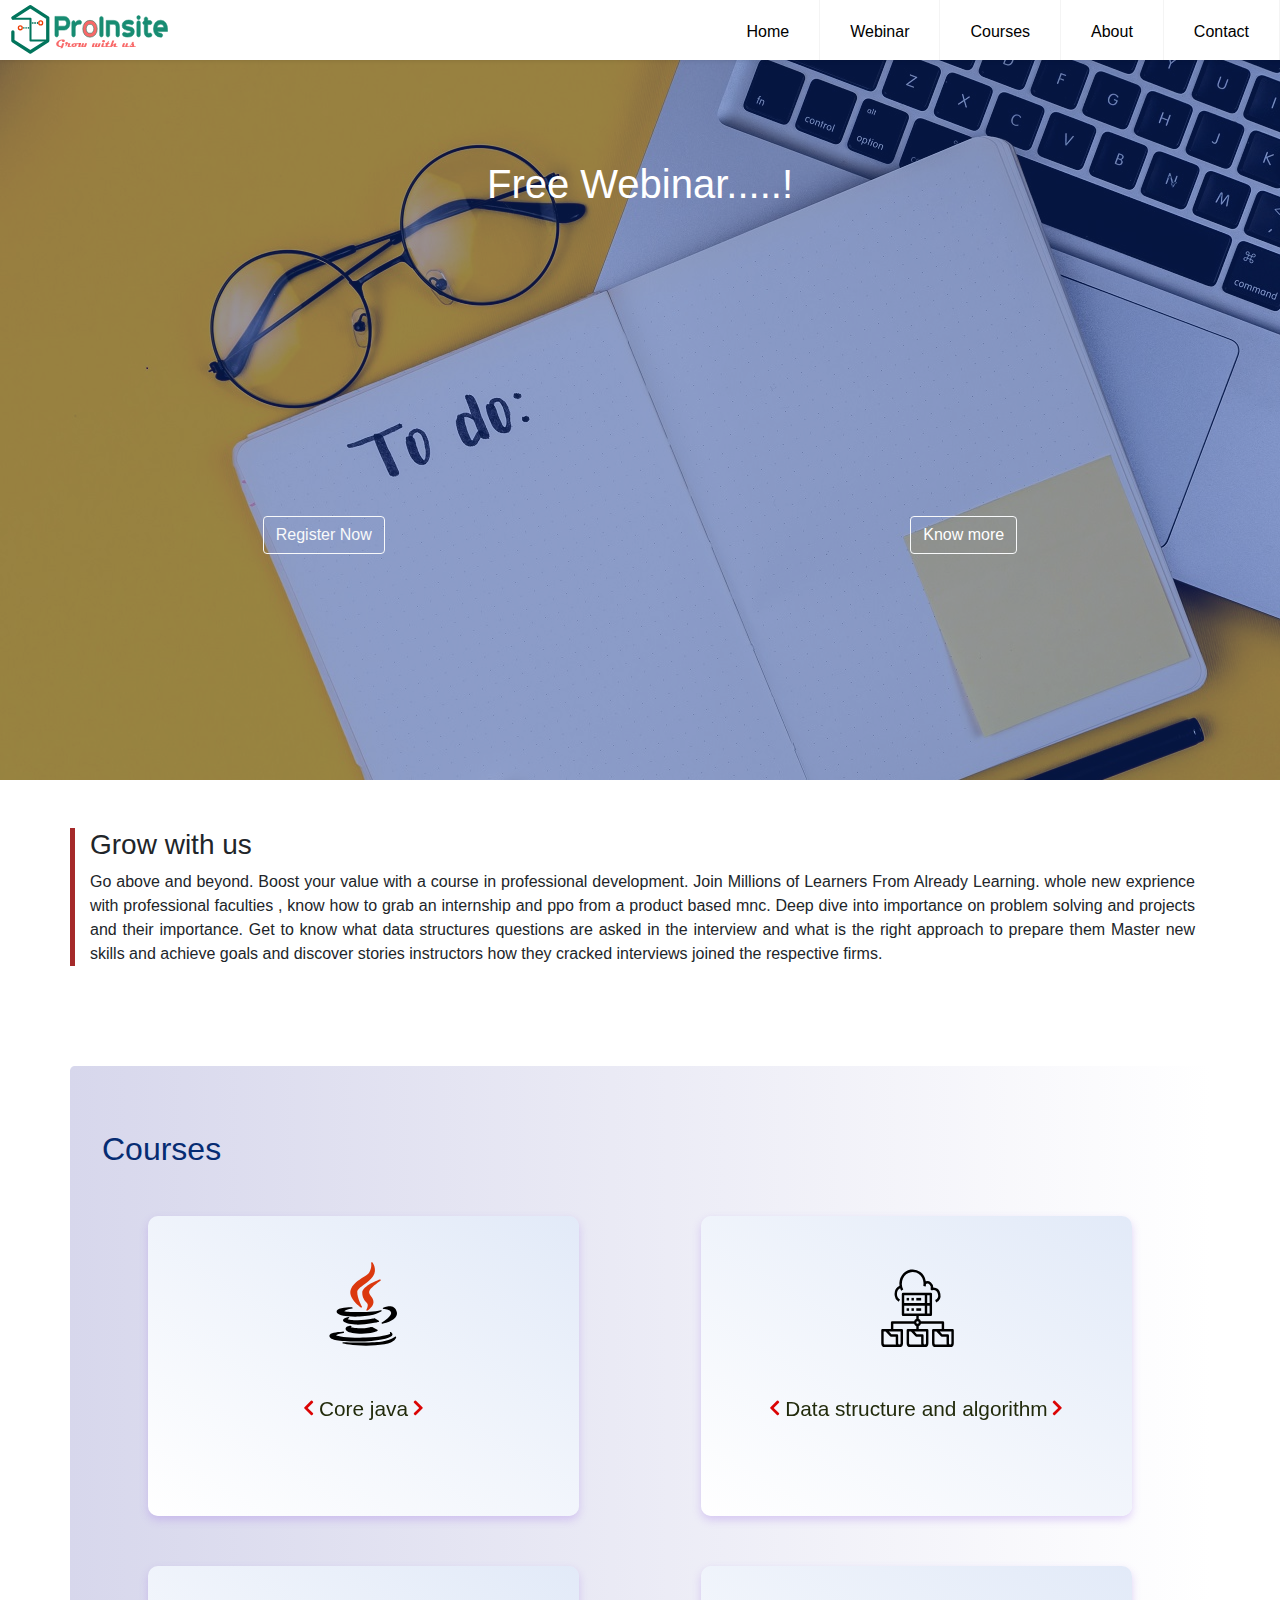
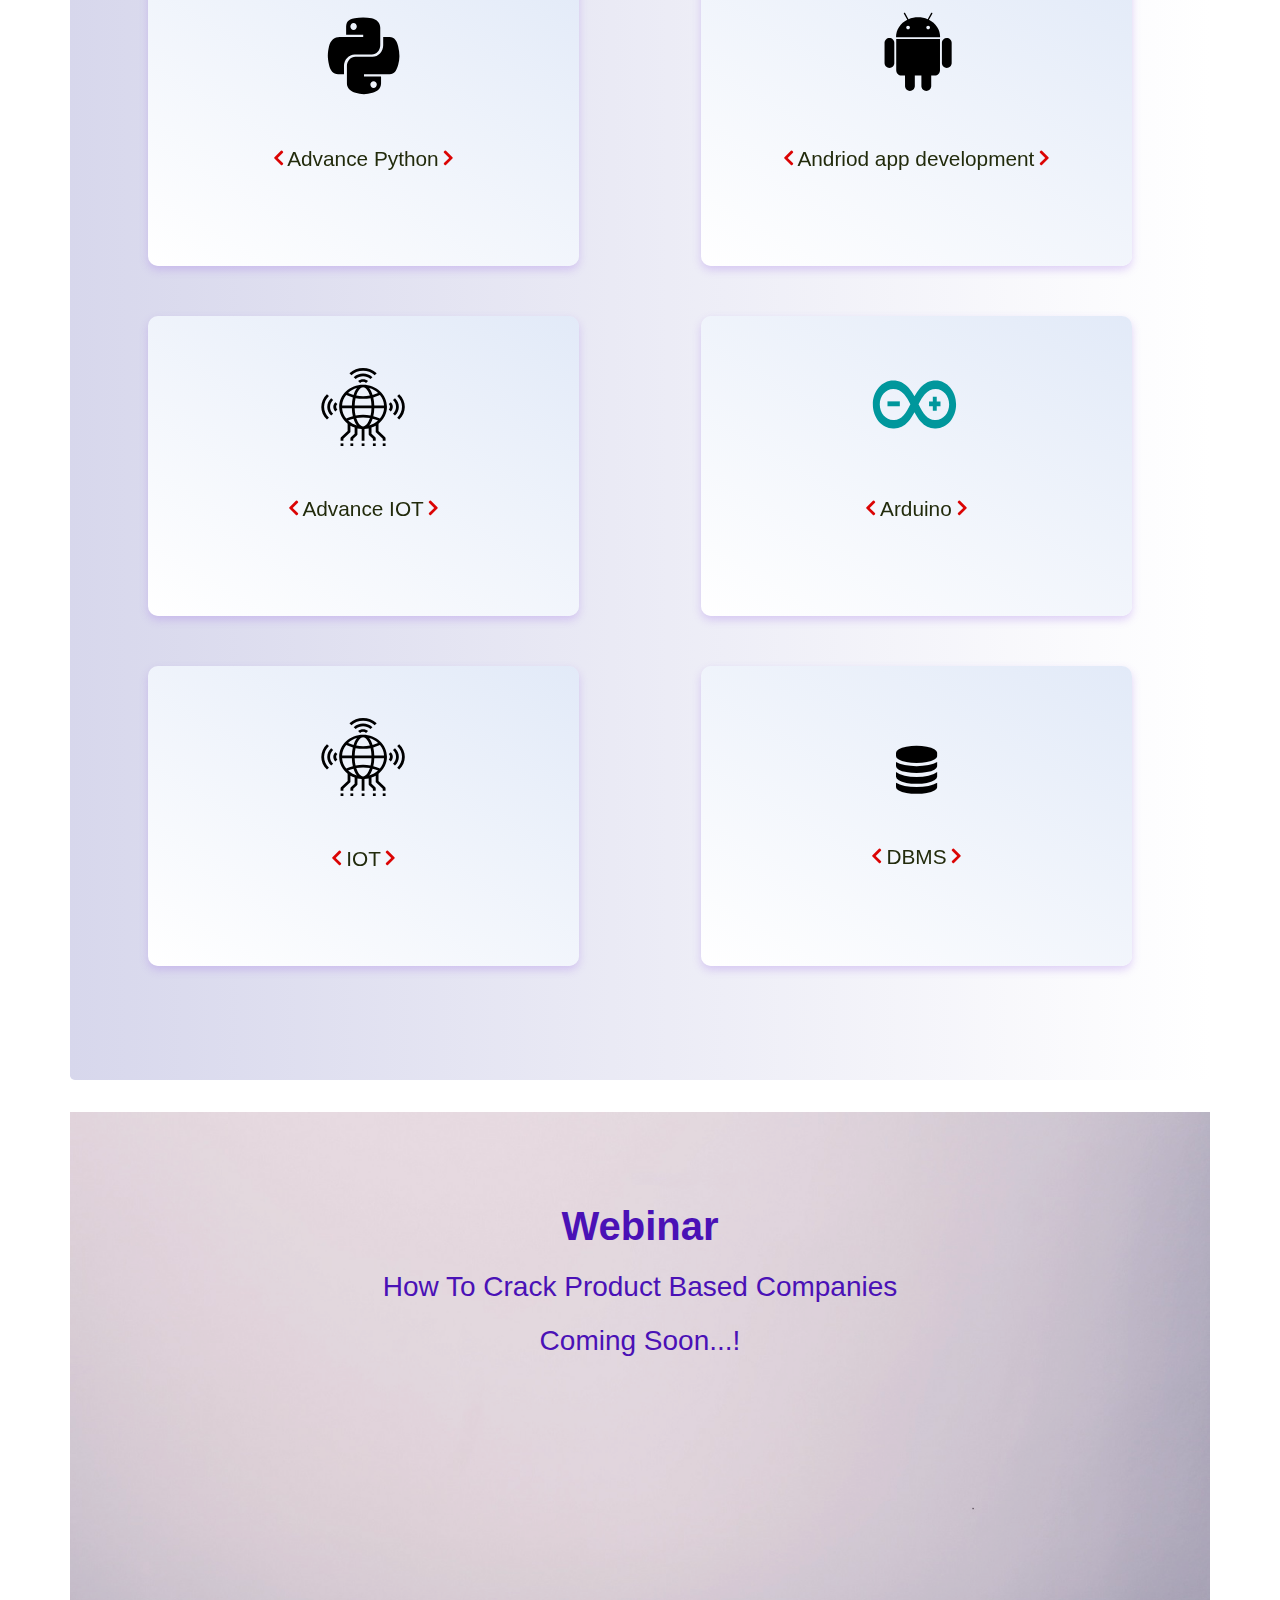
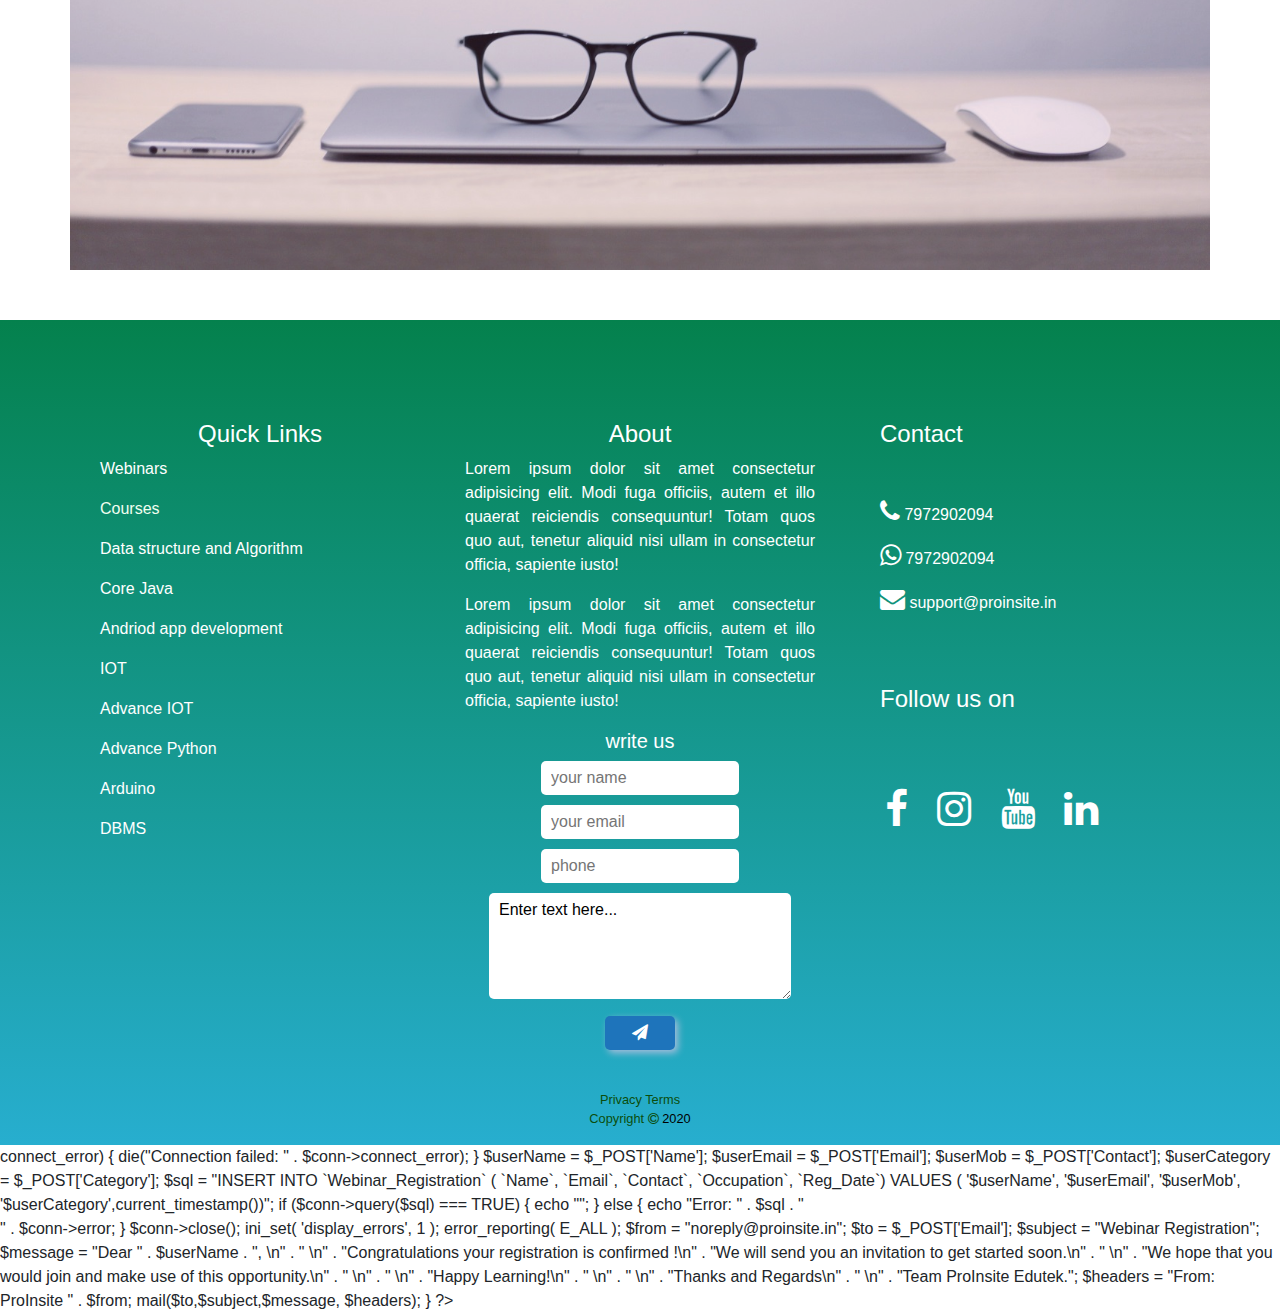
<file: index.html>
<!DOCTYPE html>
<html lang="en">
    <head>
        <meta charset="UTF-8" />
        <title>Proinsite Home</title>
        <link rel="icon" href="images/favicon.svg" type="image/svg">
        <meta name="theme-color" content="" />
        <meta name="keywords" content="proinsite, pro, proinsight"/>
        <meta name="description" content="Learn and grow with us." /> 
	    <meta name="viewport" content="width=device-width, initial-scale=1" />
	    <meta name="auther" description="Aziz-Ansari">
	    <link rel="stylesheet"  href="styles/bootstrap.min.css" type="text/css" />
        <script src="poppers/popper.min.js"></script>
	    <script src="jQuery/jquery-3.5.1.min.js"></script>
        <script src="scripts/bootstrap.min.js"></script>
        <link rel="stylesheet" href="styles/style.css">
        <link rel="stylesheet" href="font-awesome/font-awesome-4.7.0/css/font-awesome.min.css">
    </head>
    <body>
        <header class="header">
            <a href="index.html" class="logo"><img class="img-fluid" src="images/logo.svg" alt=""></a>
            <input class="menu-btn" type="checkbox" id="menu-btn" />
            <label class="menu-icon" for="menu-btn"><span class="navicon"></span></label>
            <ul class="menu">
              <li><a href="index.html">Home</a></li>
              <li><a href="#webinar">Webinar</a></li>
              <li><a href="#courses">Courses</a></li>
              <li><a href="#about">About</a></li>
              <li><a href="#contact">Contact</a></li>
            </ul>
        </header>
        <div class="banner">
            <div class="banner-layer">
                <div id="heading"> <h1>Free Webinar.....!</h1></div>
                <div class="banner-button">
                    <button class="btn btn-outline-light" data-toggle="modal" data-target="#staticBackdrop">Register Now</button>
                    <div class="btn btn-outline-light"><a href="#webinar" id="know-more">Know more</a></div>
                </div>
            </div>
        </div>

        <!-- wbinar registration form modal start -->
        <div class="modal fade" id="staticBackdrop" data-backdrop="static" data-keyboard="false" tabindex="-1" aria-labelledby="staticBackdropLabel" aria-hidden="true">
            <div class="modal-dialog modal-dialog-centered">
              <div class="modal-content">
                  <button type="button" class="close" data-dismiss="modal" aria-label="Close">
                    <span aria-hidden="true">&times;</span>
                  </button>
                <div class="form-header">
                    <h5>Register for webinar</h5><br>
                    <div class="form-logo"></div>
                </div>
                <div class="modal-body">
                    <div class="regform">
                        <form action="">
                            <div class="yourname"><input type="text" placeholder="your name" required></div>
                            <div class="yuormail"><input type="email" placeholder="your email" required></div>
                            <div class="phone"><input type="number" placeholder="phone" required></div>
                            <select class="list" name="list" id="" required>
                                <option value="list">select your stream</option>
                                <option value="list">college student</option>
                                <option value="list">working prof</option>
                                <option value="list">school students</option>
                            </select><br>
                            <button type="submit">Submit</button>
                        </form>
                        <p>After successful registration you will get mail containing the details of webinar.</p>
                    </div>
                </div>
              </div>
            </div>
          </div>
        <!-- wbinar registration form modal end -->

        <div class="about-section container mt-5" style="text-align: justify; border-left: 5px solid brown;">
            <h3>Grow with us</h3>
            <p>Go above and beyond. Boost your value with a course in professional development. Join Millions of Learners From Already Learning. whole new exprience with professional faculties 
                , know how to grab an internship and ppo from a product based mnc. Deep dive into importance on problem solving and projects and their importance. Get to know what data structures questions are asked in the interview and what is the right approach to prepare them
                Master new skills and achieve goals and discover stories instructors how they cracked interviews joined the respective firms.</p>
        </div>

        <!-- courses section start -->
        <div class="jumbotron container" id="courses" style="margin-top: 100px;">
            <div class="row">
                <h2 class="col-md-12 mb-5" style="color: rgb(6, 44, 114);">Courses</h2>
                <div class="card col-12 col-md-5 ml-auto mr-auto" id="card1">
                    <div class="card-inner">
                        <div class="card-front">
                            <div class="course-logo">
                                <img src="images/java.svg" alt="">
                            </div>
                            <h4><span class="fa fa-angle-left icon"></span> Core java <span class="fa fa-angle-right icon"></span></h4>
                        </div>
                        <div class="card-back">
                            <p>This course contains the basics of java programming language which will build a strong base for web and mobile application development enthusiasts. Java is one of the most demanding programming languages in the IT sector. Companies like Amazon, Netflix use Java for their backend and to build microservices.  </p>
                        </div>
                    </div>
                </div>
                <div class="card col-12 col-md-5 ml-auto mr-auto" id="card2">
                    <div class="card-inner">
                        <div class="card-front">
                            <img src="images/data.svg" alt="">
                            <h4><span class="fa fa-angle-left icon"></span> Data structure and algorithm <span class="fa fa-angle-right icon"></span></h4>
                        </div>
                        <div class="card-back">
                            <p>Data Structure and Algorithms are the basic building block of software engineering. We can't be a good Software Engineer without developing our data structures and problem solving skills. 70 %- 80%  of the interview questions of all product based companies are asked from this topic only. If you want to be a master in solving problems and become an expert in DS and Algo, Join our course.</p>
                        </div>
                    </div>
                </div>
            </div>
            <div class="row">
                <div class="card col-12 col-md-5 ml-auto mr-auto" id="card3">
                    <div class="card-inner">
                        <div class="card-front">
                            <img src="images/python.svg" alt="">
                            <h4><span class="fa fa-angle-left icon"></span> Advance Python <span class="fa fa-angle-right icon"></span></h4>
                        </div>
                        <div class="card-back">
                            <p>The Raspberry Pi is a small, affordable single-board computer that you will use to design and develop fun and practical IoT devices while learning programming and computer hardware. In addition, you will learn how to set up up the Raspberry Pi environment, get a Linux operating system running, and write and execute some basic Python code on the Raspberry Pi. You will also learn how to use Python-based IDE (integrated development environments) for the Raspberry Pi and how to trace and debug Python code on the device.</p>
                        </div>
                    </div>
                </div>
                <div class="card col-12 col-md-5 ml-auto mr-auto" id="card4">
                    <div class="card-inner">
                        <div class="card-front">
                            <img src="images/android.svg" alt="">
                            <h4><span class="fa fa-angle-left icon"></span> Andriod app development <span class="fa fa-angle-right icon"></span></h4>
                        </div>
                        <div class="card-back">
                            <p>Due to the increase in the number of mobile devices day by day there is a boom in the demand for Mobile Application Developers. This course focuses on android application development with java</p>
                        </div>
                    </div>
                </div>
            </div>
            <div class="row">
                <div class="card col-12 col-md-5 ml-auto mr-auto" id="card3">
                    <div class="card-inner">
                        <div class="card-front">
                            <img src="images/iot.svg" alt="">
                            <h4><span class="fa fa-angle-left icon"></span> Advance IOT <span class="fa fa-angle-right icon"></span></h4>
                        </div>
                        <div class="card-back">
                            <p>In this  course, you will design a microcontroller-based embedded system. As an option, you can also build and test a system. The focus of your project will be to design the system so that it can be built on a low-cost budget for a real-world application. To complete this project you'll need to use all the skills you've learned in the course (programming microcontrollers, system design, interfacing, etc.). </p>
                        </div>
                    </div>
                </div>
                <div class="card col-12 col-md-5 ml-auto mr-auto" id="card4">
                    <div class="card-inner">
                        <div class="card-front">
                            <img src="images/ardiuno.svg" alt="">
                            <h4><span class="fa fa-angle-left icon"></span> Arduino <span class="fa fa-angle-right icon"></span></h4>
                        </div>
                        <div class="card-back">
                            <p>The Arduino is an open-source computer hardware/software platform for building digital devices and interactive objects that can sense and control the physical world around them. In this class you will learn how the Arduino platform works in terms of the physical board and libraries and the IDE (integrated development environment). </p>
                        </div>
                    </div>
                </div>
            </div>
            <div class="row">
                <div class="card col-12 col-md-5 ml-auto mr-auto" id="card3">
                    <div class="card-inner">
                        <div class="card-front">
                            <img src="images/iot.svg" alt="">
                            <h4><span class="fa fa-angle-left icon"></span> IOT <span class="fa fa-angle-right icon"></span></h4>
                        </div>
                        <div class="card-back">
                            <p>Design, create, and deploy a fun IoT device using Arduino and Raspberry Pi platforms.
                                This Specialization covers embedded systems, the Raspberry Pi Platform, and the Arduino environment for building devices that can control the physical world. In the final Capstone Project, you’ll apply the skills you learned by designing, building, and testing a microcontroller-based embedded system, producing a unique final project suitable for showcasing to future employers.</p>
                        </div>
                    </div>
                </div>
                <div class="card col-12 col-md-5 ml-auto mr-auto" id="card4">
                    <div class="card-inner">
                        <div class="card-front">
                            <span class="fa fa-database" style="font-size: 300%; margin-top:40px; margin-bottom: 50px;"></span>
                            <h4><span class="fa fa-angle-left icon"></span> DBMS <span class="fa fa-angle-right icon"></span></h4>
                        </div>
                        <div class="card-back">
                            <p>Due to the increase in the number of mobile devices day by day there is a boom in the demand for Mobile Application Developers. This course focuses on android application development with java</p>
                        </div>
                    </div>
                </div>
            </div>
        </div>
        <!-- courses section end -->

        <div class="container webinar" id="webinar">
            <img class="img-fluid" src="styles/webinar-banner.jpg" alt="">
            <div class="poster">
                <h1>Webinar</h1>
                <h3>How To Crack Product Based Companies</h3>
                <div class="poster-inner">
                    <h3>Coming Soon...!</h3>
                </div>
            </div>
        </div>
        <footer>
            <div class="container">
                <div class="row">
                    <div class="col-md-4">
                        <h4>Quick Links</h4>
                        <div class="navlinks">
                            <p><a href="#">Webinars</a></p>
                            <p>Courses</p>
                            <p><a href="#">Data structure and Algorithm</a></p>
                            <p><a href="#">Core Java</a></p>
                            <p><a href="#">Andriod app development</a></p>
                            <p><a href="#">IOT</a></p>
                            <p><a href="#">Advance IOT</a></p>
                            <p><a href="#">Advance Python</a></p>
                            <p><a href="#">Arduino</a></p>
                            <p><a href="#">DBMS</a></p>
                        </div>
                    </div>
                    <div class="col-md-4" id="about">
                        <h4>About</h4>
                        <p style="text-align: justify;">Lorem ipsum dolor sit amet consectetur adipisicing elit. Modi fuga officiis, autem et illo quaerat reiciendis consequuntur! Totam quos quo aut, tenetur aliquid nisi ullam in consectetur officia, sapiente iusto!</p>
                        <p style="text-align: justify;">Lorem ipsum dolor sit amet consectetur adipisicing elit. Modi fuga officiis, autem et illo quaerat reiciendis consequuntur! Totam quos quo aut, tenetur aliquid nisi ullam in consectetur officia, sapiente iusto!</p>
                        <div class="feedback">
                            <h5>write us</h5>
                            <form class="feedback-form" action="">
                                <input type="text" placeholder="your name" required>
                                <input type="email" placeholder="your email" required>
                                <input type="number" placeholder="phone" required>
                                <textarea rows="4" cols="30" name="comment" form="feedback-form">Enter text here...</textarea><br>
                                <button type="submit"><span class="fa fa-paper-plane"></span>
                                </button>
                            </form>
                        </div>
                    </div>
                    <div class="col-md-4 contact" id="contact" style="text-align: left; padding-left: 50px;">
                        <h4>Contact</h4>
                        <p><a href="tel:7972902094"><span class="fa fa-phone" style="font-size: 25px;"></span></a> 7972902094</p>
                        <p><span class="fa fa-whatsapp" style="font-size: 25px;"></span></a> 7972902094</p>
                        <p><a href="mailto:support@proinsite.in"><span class="fa fa-envelope" style="font-size: 25px;"></span> support@proinsite.in</a></p>                        
                        <div class="followicon">
                            <h4>Follow us on</h4>
                            <span class="fa fa-facebook"></span>
                            <span class="fa fa-instagram"></span>
                            <span class="fa fa-youtube"></span>
                            <span class="fa fa-linkedin"></span>
                        </div>
                    </div>
                </div>
            </div>
            <div class="container copyright">
                <div class="row">
                    <div class="col-md-12">
                        <span>Privacy</span>
                        <span> Terms</span>
                        <p>Copyright <span class="fa fa-copyright"></span> <a href="admin/admin.html">2020</a> </p>
                    </div>
                </div>
            </div>
        </footer>
        
        <div class="loader-wraper">
            <svg
                xmlns:dc="http://purl.org/dc/elements/1.1/"
                xmlns:cc="http://creativecommons.org/ns#"
                xmlns:rdf="http://www.w3.org/1999/02/22-rdf-syntax-ns#"
                xmlns:svg="http://www.w3.org/2000/svg"
                xmlns="http://www.w3.org/2000/svg"
                xmlns:sodipodi="http://sodipodi.sourceforge.net/DTD/sodipodi-0.dtd"
                xmlns:inkscape="http://www.inkscape.org/namespaces/inkscape"
                sodipodi:docname="drawing.svg"
                inkscape:version="1.0 (4035a4fb49, 2020-05-01)"
                width="100mm"
                height="150mm"
                viewBox="0 0 170 297"
                version="1.1"
                id="svg8">
                    
                <g
                    id="layer1"
                    inkscape:groupmode="layer"
                    inkscape:label="Layer 1">
                    <path
                    sodipodi:nodetypes="ccccccc"
                    id="outline-path"
                    d="m 56.885417,123.76114 -6e-6,13.22916 27.119794,16.46804 L 111.125,136.9903 V 103.1875 L 84.005205,86.71947 56.885411,103.1875"
                    style="fill:none;stroke:rgb(2, 117, 92);stroke-width:4.23333;stroke-linecap:round;stroke-linejoin:round;stroke-miterlimit:4; stroke-opacity:1" />
                    <path
                    sodipodi:nodetypes="ccccc"
                    id="outline-path1"
                    d="M 109.80209,136.52498 H 84.121937 v 0 -32.27916 h -27.23652"
                    style="fill:none;stroke:rgb(2, 117, 92);stroke-width:2.25982;stroke-linecap:round;stroke-linejoin:round;stroke-miterlimit:4;stroke-opacity:1" />
                    <path
                    id="eyepath"
                    d="M 85.989582,111.91875 H 96.572917"
                    style="fill:none;stroke:rgb(2, 117, 92);stroke-width:3.01708;stroke-linecap:butt;stroke-linejoin:round;stroke-miterlimit:4;stroke-dasharray:1.50854, 1.50854; stroke-opacity:1;" />
                    <ellipse
                    ry="2.6458585"
                    rx="2.6458385"
                    cy="111.91874"
                    cx="100.0125"
                    id="elipse"
                    style="opacity:1;fill:#803300;fill-opacity:0;fill-rule:evenodd;stroke:#ec3b02;stroke-width:1.76389;stroke-linecap:round;stroke-linejoin:round;stroke-miterlimit:4;stroke-dasharray:none;stroke-dashoffset:0;paint-order:stroke fill markers" />
                    <path
                    id="eyepath"
                    d="m 82.28505,118.79424 -10.583333,0.004"
                    style="fill:none;stroke:rgb(2, 117, 92);stroke-width:3.01708;stroke-linecap:butt;stroke-linejoin:round;stroke-miterlimit:4;stroke-dasharray:1.50854, 1.50854;  stroke-opacity:1;" />
                    <ellipse
                    style="opacity:1;fill:#803300;fill-opacity:0;fill-rule:evenodd;stroke:#ec3b02;stroke-width:1.76389;stroke-linecap:round;stroke-linejoin:round;stroke-miterlimit:4;stroke-dasharray:none;stroke-dashoffset:0;paint-order:stroke fill markers"
                    id="elipse"
                    cx="68.262466"
                    cy="118.7979"
                    rx="2.6458385"
                    ry="2.6458585" />
                </g>
            </svg>

            <div class="comming-soon">
                <h1>Coming Soon...!</h1>
            </div>
        </div>
        <script>
            $(window).on("load", function(){
                $(".loader-wraper").fadeOut("slow");
            });
        </script>
    </body>
</html>


<!-- 
<a href= "whatsapp://send?text=GFG Example for whatsapp sharing"
                                    data-action="share/whatsapp/share"
                                    target="_blank"> -->
                <!-- <svg width="405" height="145" xmlns="http://www.w3.org/2000/svg">
                   
                   
                    <g stroke="null">
                     <title>background</title>
                     <rect x="-1" y="-1" width="400px" height="150px" id="canvas_background" fill="none" stroke="null"/>
                    </g>
                    <g stroke="null">
                     <title>Layer 1</title>
                     <g stroke="null" id="svg_57">
                      <g stroke="null" id="svg_58">
                       <line stroke="#ffffaa" fill="none" stroke-width="9" fill-opacity="null" x1="14.46703" y1="83.57865" x2="14.46703" y2="110.84476" id="svg_10" stroke-linejoin="null" stroke-linecap="null"/>
                       <g stroke="null" id="svg_56">
                        <line stroke="#ffffaa" fill="none" stroke-width="9" x1="119.19029" y1="34.88303" x2="119.19029" y2="109.38438" id="svg_5" stroke-linejoin="null" stroke-linecap="null"/>
                        <line stroke="#ffffaa" fill="none" stroke-width="9" fill-opacity="null" x1="121.12603" y1="106.00315" x2="65.40168" y2="136.8907" id="svg_13" stroke-linejoin="null" stroke-linecap="null"/>
                        <line stroke="#ffffaa" fill="none" stroke-width="9" fill-opacity="null" x1="69.63091" y1="136.8907" x2="12.01761" y2="106.93914" id="svg_15" stroke-linejoin="null" stroke-linecap="null"/>
                        <line stroke="#ffffaa" fill="none" stroke-width="9" fill-opacity="null" x1="121.12603" y1="38.61215" x2="63.51271" y2="8.66059" id="svg_16" stroke-linejoin="null" stroke-linecap="null"/>
                        <line stroke="#ffffaa" fill="none" stroke-width="9" fill-opacity="null" x1="67.29064" y1="9.10786" x2="9.76099" y2="39.99541" id="svg_17" stroke-linejoin="null" stroke-linecap="null"/>
                        <line stroke="#ffffaa" fill="none" stroke-width="3" fill-opacity="null" x1="65.76932" y1="106.08606" x2="115.45913" y2="106.08606" id="svg_18" stroke-linejoin="null" stroke-linecap="null"/>
                        <line stroke="#ffffaa" fill="none" stroke-width="3" x1="12.00695" y1="42.74052" x2="67.68946" y2="42.7405" id="svg_19" stroke-linejoin="null" stroke-linecap="null"/>
                        <line stroke="#ffffaa" fill="none" stroke-width="4" fill-opacity="0" x1="67.79067" y1="104.98425" x2="66.84619" y2="41.42763" id="svg_20" stroke-linejoin="null" stroke-linecap="null"/>
                        <line stroke="#ffffaa" fill="none" stroke-width="5" fill-opacity="null" x1="69.22143" y1="60.44764" x2="93.45212" y2="60.44764" id="svg_22" stroke-linejoin="null" stroke-linecap="null" stroke-dasharray="5,2,2,2"/>
                        <line stroke="#ffffaa" fill="none" stroke-width="5" fill-opacity="null" x1="41.00366" y1="79.53798" x2="67.61642" y2="79.53798" id="svg_23" stroke-linejoin="null" stroke-linecap="null" stroke-dasharray="5,2,2,2"/>
                        <ellipse stroke="#ff0000" fill="none" stroke-width="3" fill-opacity="null" cx="99.05626" cy="60.85346" id="svg_24" rx="6.13913" ry="7.4879"/>
                        <ellipse stroke="#ff0000" fill="none" stroke-width="3" fill-opacity="null" cx="34.88481" cy="78.88255" id="svg_26" rx="6.13913" ry="7.95588"/>
                        <text stroke="#d2e9f2" fill="#e5e5e5" stroke-width="0" x="143.06553" y="106.59995" id="svg_30" font-size="24" font-family="'League Gothic', sans-serif" text-anchor="start" xml:space="preserve" font-weight="bold" transform="matrix(2.220512684982889,0,0,2.4044981565152623,-183.75828487217677,-173.294688030584) ">Proinsite</text>
                        <text stroke="#f2bb79" fill="#ffaa56" stroke-width="0" x="-26.88864" y="-356.20541" id="svg_32" font-size="24" font-family="Helvetica, Arial, sans-serif" text-anchor="start" xml:space="preserve" font-weight="normal" transform="matrix(0.6022921919397299,0,0,0.47064764025889744,152.3814990013458,271.61297401761277) ">Grow with us</text>
                       </g>
                      </g>
                     </g>
                     <text fill="#000000" stroke-width="0" stroke-opacity="null" fill-opacity="null" x="301.32541" y="234.43495" id="svg_27" font-size="24" font-family="Helvetica, Arial, sans-serif" text-anchor="start" xml:space="preserve" transform="matrix(9.516355514526367,0,0,1,-2566.084370970726,0) " stroke="#fff"/>
                     <g id="svg_59"/>
                    </g>
                   </svg> -->



                   <?php

                        if(isset($_POST['registerUser'])){
                        $servername = "localhost";
                        $username = "u393311787_root";
                        $password = "@Pro1nsite";
                        $dbname = "u393311787_pro_insite";

                        // Create connection
                        $conn = new mysqli($servername, $username, $password, $dbname);
                        // Check connection
                        if ($conn->connect_error) {
                        die("Connection failed: " . $conn->connect_error);
                        }


                       $userName = $_POST['Name'];
                       $userEmail = $_POST['Email'];
                       $userMob = $_POST['Contact'];
                       $userCategory = $_POST['Category'];


                   $sql = "INSERT INTO `Webinar_Registration` ( `Name`, `Email`, `Contact`, `Occupation`, `Reg_Date`) VALUES ( '$userName', '$userEmail', '$userMob', '$userCategory',current_timestamp())";

                        if ($conn->query($sql) === TRUE) {
                        echo  "<script>alert('registered successfully')</script>";
                        } else {
                        echo "Error: " . $sql . "<br>" . $conn->error;
                        }

                        $conn->close();


                        ini_set( 'display_errors', 1 );
                        error_reporting( E_ALL );
                        $from = "noreply@proinsite.in";
                        $to = $_POST['Email'];
                        $subject = "Webinar Registration";
                        $message = "Dear " . $userName . ", \n"
                        . " \n" . "Congratulations your registration is confirmed !\n"
                        . "We will send you an invitation to get started soon.\n"
                        . " \n" . "We hope that you would join and make use of this opportunity.\n"
                        . " \n" . " \n" . "Happy Learning!\n"
                        . " \n" . " \n" . "Thanks and Regards\n"
                        . " \n" . "Team ProInsite Edutek.";
                        $headers = "From: ProInsite " . $from;
                        mail($to,$subject,$message, $headers);
                        
            
                    }
                    ?>
</file>
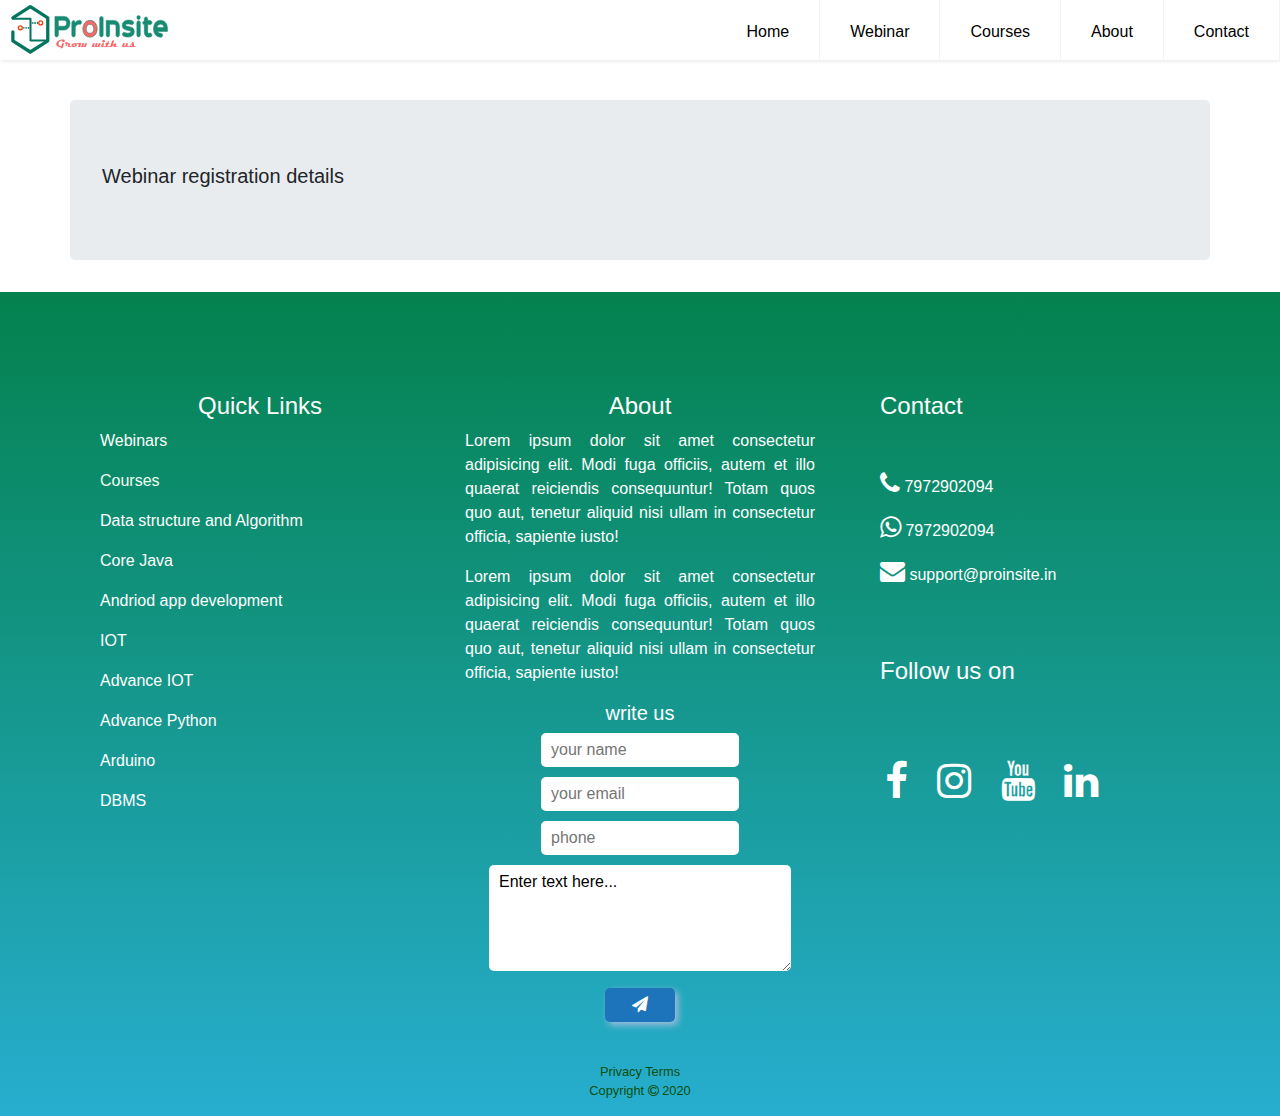
<file: admin/admin.html>
<!DOCTYPE html>
<html lang="en">
<head>
    <meta charset="UTF-8">
    <meta name="viewport" content="width=device-width, initial-scale=1.0">
    <title>Admin panel proinsite</title>
    <link rel="icon" href="images/favi.ico" type="image/png">
    <meta name="theme-color" content="" />
    <meta name="keywords" content="" />
    <meta name="description" content="" /> 
    <meta name="viewport" content="width=device-width, initial-scale=1" />
    <meta name="auther" description="Aziz-Ansari">
    <link rel="stylesheet"  href="../styles/bootstrap.min.css" type="text/css" />
    <script src="../poppers/popper.min.js"></script>
    <script src="../jQuery/jquery-3.5.1.min.js"></script>
    <script src="../scripts/bootstrap.min.js"></script>
  
    <link rel="stylesheet" href="../styles/style.css">
    <link rel="stylesheet" href="../font-awesome/font-awesome-4.7.0/css/font-awesome.min.css">
</head>
<body>
    <header class="header">
        <a href="../index.html" class="logo"><img class="img-fluid" src="../images/logo.svg" alt=""></a>
        <input class="menu-btn" type="checkbox" id="menu-btn" />
        <label class="menu-icon" for="menu-btn"><span class="navicon"></span></label>
        <ul class="menu">
          <li><a href="../index.html">Home</a></li>
          <li><a href="#webinar">Webinar</a></li>
          <li><a href="#courses">Courses</a></li>
          <li><a href="#about">About</a></li>
          <li><a href="#contact">Contact</a></li>
        </ul>

    </header>

    <div class="jumbotron container" style="margin-top: 100px;">
        <h5>Webinar registration details</h5>
    </div>
    <footer>
        <div class="container">
            <div class="row">
                <div class="col-md-4">
                    <h4>Quick Links</h4>
                    <div class="navlinks">
                        <p><a href="#">Webinars</a></p>
                        <p>Courses</p>
                        <p><a href="#">Data structure and Algorithm</a></p>
                        <p><a href="#">Core Java</a></p>
                        <p><a href="#">Andriod app development</a></p>
                        <p><a href="#">IOT</a></p>
                        <p><a href="#">Advance IOT</a></p>
                        <p><a href="#">Advance Python</a></p>
                        <p><a href="#">Arduino</a></p>
                        <p><a href="#">DBMS</a></p>

                    </div>

                </div>
                <div class="col-md-4" id="about">
                    <h4>About</h4>
                    <p style="text-align: justify;">Lorem ipsum dolor sit amet consectetur adipisicing elit. Modi fuga officiis, autem et illo quaerat reiciendis consequuntur! Totam quos quo aut, tenetur aliquid nisi ullam in consectetur officia, sapiente iusto!</p>
                    <p style="text-align: justify;">Lorem ipsum dolor sit amet consectetur adipisicing elit. Modi fuga officiis, autem et illo quaerat reiciendis consequuntur! Totam quos quo aut, tenetur aliquid nisi ullam in consectetur officia, sapiente iusto!</p>
                    <div class="feedback">
                        <h5>write us</h5>
                        <form class="feedback-form" action="">
                            <input type="text" placeholder="your name" required>
                            <input type="email" placeholder="your email" required>
                            <input type="number" placeholder="phone" required>
                            <textarea rows="4" cols="30" name="comment" form="feedback-form">Enter text here...</textarea><br>
                            <button type="submit"><span class="fa fa-paper-plane"></span>
                            </button>
                        </form>
                    </div>

                </div>
                <div class="col-md-4 contact" id="contact" style="text-align: left; padding-left: 50px;">
                    <h4>Contact</h4>
                    <p><a href="tel:7972902094"><span class="fa fa-phone" style="font-size: 25px;"></span></a> 7972902094</p>
                    <p><span class="fa fa-whatsapp" style="font-size: 25px;"></span></a> 7972902094</p>
                    <p><a href="mailto:support@proinsite.in"><span class="fa fa-envelope" style="font-size: 25px;"></span> support@proinsite.in</a></p>                        
                    <div class="followicon">
                        <h4>Follow us on</h4>
                        <span class="fa fa-facebook"></span>
                        <span class="fa fa-instagram"></span>
                        <span class="fa fa-youtube"></span>
                        <span class="fa fa-linkedin"></span>
                    </div>
                </div>
            </div>
        </div>
        <div class="container copyright">
            <div class="row">
                <div class="col-md-12">
                    <span>Privacy</span>
                    <span> Terms</span>
                    <p>Copyright <span class="fa fa-copyright"></span> 2020</p>
                </div>
            </div>
        </div>
    </footer>
</body>
</html>
</file>
<file: styles/style.css>
body {
  margin: 0;
  padding: 0;
  font-family: Helvetica, sans-serif;
  box-sizing: border-box;
}

a {
  color: #000;
}

/* header */

.header {
  background-color: #fff;
  box-shadow: 1px 1px 4px 0 rgba(0,0,0,.1);
  position: fixed;
  top: 0;
  left: 0;
  width: 100%;
  height: 60px;
  z-index: 3;
}

.header ul {
  margin: 0;
  padding: 0;
  list-style: none;
  overflow: hidden;
  background-color: #fff;
}

.header li a {
  display: block;
  padding: 20px 20px;
  border-right: 1px solid #f4f4f4;
  text-decoration: none;
}

.header li a:hover,
.header .menu-btn:hover {
  background-color: #f4f4f4;
}

.header .logo {
  display: block;
  float: left;
  padding:0;
  padding-left: 7px;

}

/* menu */

.header .menu {
  clear: both;
  max-width: 0;
  transition: max-width .5s ease-in-out;
  height: 100vh;
}

/* menu icon */

.header .menu-icon {
  cursor: pointer;
  display: inline-block;
  float: right;
  padding: 28px 20px;
  position: relative;
  user-select: none;
}

.header .menu-icon .navicon {
  background: #333;
  display: block;
  height: 2px;
  position: relative;
  transition: background .3s ease-out;
  width: 18px;
  z-index: 4;
}

.header .menu-icon .navicon:before,
.header .menu-icon .navicon:after {
  background: #333;
  content: '';
  display: block;
  height: 100%;
  position: absolute;
  transition: all .3s ease-out;
  width: 100%;
}

.header .menu-icon .navicon:before {
  top: 5px;
}

.header .menu-icon .navicon:after {
  top: -5px;
}

/* menu btn */

.header .menu-btn {
  display: none;
}

.header .menu-btn:checked ~ .menu {
  max-width: 100vw;
  height: 100vh;
}


@media (min-width:768px ) {
  .header .menu-btn:checked ~ .menu {
    max-width: 100vw;
    height: 100%;
  }
}

@media (max-width:768px ) {
   .menu {
    position: relative;
    top: -6px;
    z-index: 3;
    
    }

}

.header .menu-btn:checked ~ .menu-icon .navicon {
  background: transparent;
}

.header .menu-btn:checked ~ .menu-icon .navicon:before {
  transform: rotate(-45deg);
}

.header .menu-btn:checked ~ .menu-icon .navicon:after {
  transform: rotate(45deg);
}

.header .menu-btn:checked ~ .menu-icon:not(.steps) .navicon:before,
.header .menu-btn:checked ~ .menu-icon:not(.steps) .navicon:after {
  top: 0;
}

/* 48em = 768px */

@media (min-width: 48em) {
  .header li {
    float: left;
  }
  .header li a {
    padding: 20px 30px;
  }
  .header .menu {
    clear: none;
    float: right;
    max-width: none;
    height: 60px;
  }
  .header .menu-icon {
    display: none;
  }
}


/* footer */

footer{
  position: relative;
  left: 0;
  bottom: 0;
  width: 100%;
  background: linear-gradient( rgb(4, 129, 77), rgb(39, 174, 207));
  color: #fff;
  padding-top: 100px;
  text-align: center;
}

.feedback-form input, .feedback-form button, textarea{
  outline: none;
  border: none;
  margin-bottom: 10px;
  padding: 5px;
  padding-left: 10px;
  padding-right: 10px;
  border-radius: 5px;
}
.feedback-form button{
  background: rgb(30, 116, 187);
  color: white;
  width: 70px;
  box-shadow: 3px 3px 7px rgb(165, 189, 219);
}
.feedback-form button:hover{
  background-color: rgb(29, 95, 29);
}


.followicon span{
  padding: 5px;
  font-size: 40px;
  margin-right: 15px;
  margin-top: 20px;
}
.followicon{
  margin-top: 70px;
}

#contact h4{
  margin-bottom: 50px;
}


#contact p a{
  text-decoration: none;
  color: #fff;
}
#contact p a:hover{
  color: rgb(17, 58, 17);
}
#contact span{
  transition: all 0.1s ease;
}
#contact span:hover{
  transform: translateY(3px);
  color: rgb(17, 58, 17);
}
footer .navlinks{
  text-decoration: none;
  text-align: left; 
  padding-left: 15px;
  color: honeydew;
}
footer .navlinks p a{
  text-decoration: none;
  color: #fff;
}

footer .navlinks p a:hover{
  color: rgb(17, 58, 17);
}

footer .copyright{
  font-size: 80%;
  margin-top: 30px;
  color: rgb(11, 77, 11)
}

/* footer */


.banner{
  background-image:url('banner2.jpg') ;
  width: 100vw;
  height: 80vh;
  margin-top: 60px;
  position: relative;
}
.banner-layer{
  background-color:  rgba(12, 50, 153, 0.418);
  position: absolute;
  width: 100%;
  height: 100%;
  color: white;

  
}

#heading{
  display: flex;
  justify-content: center;
  margin-top: 100px;
}
.banner-button{
  display: flex;
  justify-content: center;
  justify-content: space-around;
  position: relative;
  top: 300px;
  
}
@media (max-width: 768px){
  .banner-button{
    top: 100px;
  }
}

.banner-button .btn a{
  text-decoration: none;
  color: white;
}
.banner-button .btn a:hover{
  text-decoration: none;
  color: black;
}
.banner-bottom{
  position: absolute;
  bottom: 0;
}

.regform{
  display: flex;
  flex-direction: column;
  justify-content: center;
  align-items: center;
  padding: 10px;
  padding-top: 30px;
  border-radius: 10px;
}
.regform p{
  margin-top: 20px;
  color: rgb(35, 5, 116);
}
.regform input, .regform select{
  margin-bottom: 30px;
  border: none;
  outline: none;
  padding: 7px;
  border-radius: 5px;
  padding-left: 10px;
  background-color: whitesmoke;
  color: rgb(66, 65, 66);
}
.regform button{
  border: none;
  outline: none;
  float: right;
  padding: 8px 20px 8px 20px;
  border-radius: 10px;
  background-color: white;
}
.form-header{
  margin-top: 20px;
  display: flex;
  flex-direction: column;
  align-items: center ;
  color: rgb(5, 35, 116);
}

.form-logo{
  background: url('../images/logo_1.svg');
  width: 150px;
  height: 150px;
  border-radius: 50%;
  box-shadow: 7px 7px 7px rgb(127, 171, 228),
  -7px -7px 7px rgb(193, 224, 245);
  border: 5px solid rgb(115, 156, 233);
  padding: 0;
  margin-top: 20px;
  background-color: rgb(229, 250, 244);  
}

.modal-body .regform button{
  box-shadow: 3px 3px 3px rgb(12, 76, 160),
  -3px -3px 3px rgb(193, 224, 245);
  background: linear-gradient(40deg, rgb(170, 181, 229), rgb(152, 143, 235));
  transition: all .2s ease-in-out;
  color: #063b5e;

}
.modal-body .regform button:hover{
  cursor: pointer;
  background: linear-gradient(40deg, green, white);
  transform: translateY(3px);

}


.modal-content{
  border-radius: 0;
  background: linear-gradient(40deg, rgb(75, 104, 233), rgb(216, 241, 241));

}
.modal-content button.close{
  height: 30px;
  width: 30px;
  border: none;
  outline: none;
  position: absolute;
  top: 0;
  right: 0;

  
}

#courses{
  background: linear-gradient(90deg, rgb(215, 215, 236), white);
}


.card {
  background-color: transparent;
  width: 300px;
  height: 300px;
  perspective: 1000px;
  border: none;
  margin-bottom: 50px;

 
}

.card-inner {
  position: relative;
  width: 100%;
  height: 100%;
  text-align: center;
  transition: transform 0.6s;
  transform-style: preserve-3d;
  box-shadow: 0 4px 8px 0 rgba(159, 114, 231, 0.3);
  border-radius: 10px;

  
}

.card:hover .card-inner {
  transform: rotateY(180deg);
}

.card-front, .card-back {
  position: absolute;
  width: 100%;
  height: 100%;
  -webkit-backface-visibility: hidden;
  backface-visibility: hidden;
}

.card-front {
  background: linear-gradient(30deg, white, rgb(226, 234, 248));
  color: black;
  padding-top: 40px;
  border-radius: 10px;

}
 .card-front img{
   margin-bottom: 40px;
 }
.card-front h4{
  font-size: 130%;
  color: rgb(34, 43, 12);
}
 .card-front span.icon{
   color: rgb(219, 4, 4);
   font-size: 120%;
   font-weight: bold;
   animation: blink-icon 2s ease-in;
   animation-iteration-count: infinite;
 }
@keyframes blink-icon{
  from{
    opacity: 0;
  }
  to{
    opacity: 1;
  }
}

.card-back {
  background: linear-gradient(30deg, rgb(145, 113, 243), blue );
  color: white;
  text-align: justify;
  padding: 20px;
  border-radius: 10px;

  transform: rotateY(180deg);
}

.webinar{
  position: relative;
  margin-bottom: 50px;
  padding: 0;
  color: rgb(74, 17, 182);
}
.webinar h1{
  margin-bottom: 20px;
  font-weight: bold;
}
.webinar .img-fluid{
  z-index: 0;
  padding: 0;
}
@media (max-width:400px){
  .webinar .poster h3{
    font-size: 100%;

  }
  .webinar .poster{
    padding-top: 20px;
  }
  
}
.poster{
  text-align: center;
  background-color: rgba(214, 63, 93, 0.103);
  position: absolute;
  height: 100%;
  width: 100%;
  top: 0;
  left: 0;
  z-index: 1;
  padding-top: 70px;
}
.poster h1{
  margin-top: 20px;
}

.poster-inner{
  display: flex;
  justify-content: center;
  margin-top: 20px;
  text-align: center;
}

/* loader */

.loader-wraper{
  position: absolute;
  top: 0;
  left: 0;
  height: 100%;
  width: 100%;
  background: linear-gradient(40deg, rgb(86, 133, 113), rgb(248, 248, 233));
  display: flex;
  flex-direction: column;
  justify-content: center;
  align-items: center;
  z-index: 4;
}

.loader-wraper #elipse{
  animation-delay: 5s;
  animation: elipses 2s ease-in-out;
  animation-iteration-count: infinite;

}
.loader-wraper #outline-path{
  stroke-dashoffset: 1000;
  stroke-dasharray: 1000;
  animation: outline1 4s ease-in;
  animation-iteration-count: 1;
  animation-fill-mode: both;
}

.loader-wraper #outline-path1{
  stroke-dashoffset: 1000;
  stroke-dasharray: 1000;
  animation: outline2 4s ease-in;
  animation-delay: 1s;
  animation-iteration-count: 1;
  animation-fill-mode: both;

}

.loader-wraper #eyepath{
  stroke-dashoffset: 100;
  animation: eyeline 3s linear;
  animation-delay: 1.5s;
  animation-iteration-count: 1;
  animation-fill-mode: both;
}

@keyframes eyeline{
  to {
    stroke-dashoffset: 0;
  }
  from{
    stroke-opacity: 0;
  }
  to{
    stroke-opacity: 1;
  }
}
@keyframes outline2{
  to {
    stroke-dashoffset: 0;
  }

}

@keyframes outline1{
  to {
    stroke-dashoffset: 0;
  }

}
@keyframes outline1{
  to {
    stroke-dashoffset: 0;
  }

}

@keyframes elipses{
  0%{
    stroke:  rgb(253, 252, 252);
  }
  33%{
    stroke: rgb(253, 253, 253);
    stroke-width: 1.5%;
  }
  66%{
    stroke: rgb(245, 130, 130);
    stroke-width: 1.5%;
  }
  100%{ 
    stroke: red
  }
  from{
    stroke-opacity: 0;
  }
  to{
    stroke-opacity: 1;
  }
}

.loader-wraper .comming-soon{
  padding: 0;
  margin: 0;
  margin-bottom: 100px;
  font-family: 'Trebuchet MS', 'Lucida Sans Unicode', 'Lucida Grande', 'Lucida Sans', Arial, sans-serif;
  font-weight: 700;
  color: rgb(2, 117, 92);
  animation: comming 3s ease-in-out 2.5s 1 both;
}

@keyframes comming{
  from{
    opacity: 0;
  }
  to{
    opacity: 1;
  }
}
.loader-wraper svg{

  margin: 0;
  padding: 0;
}
</file>
